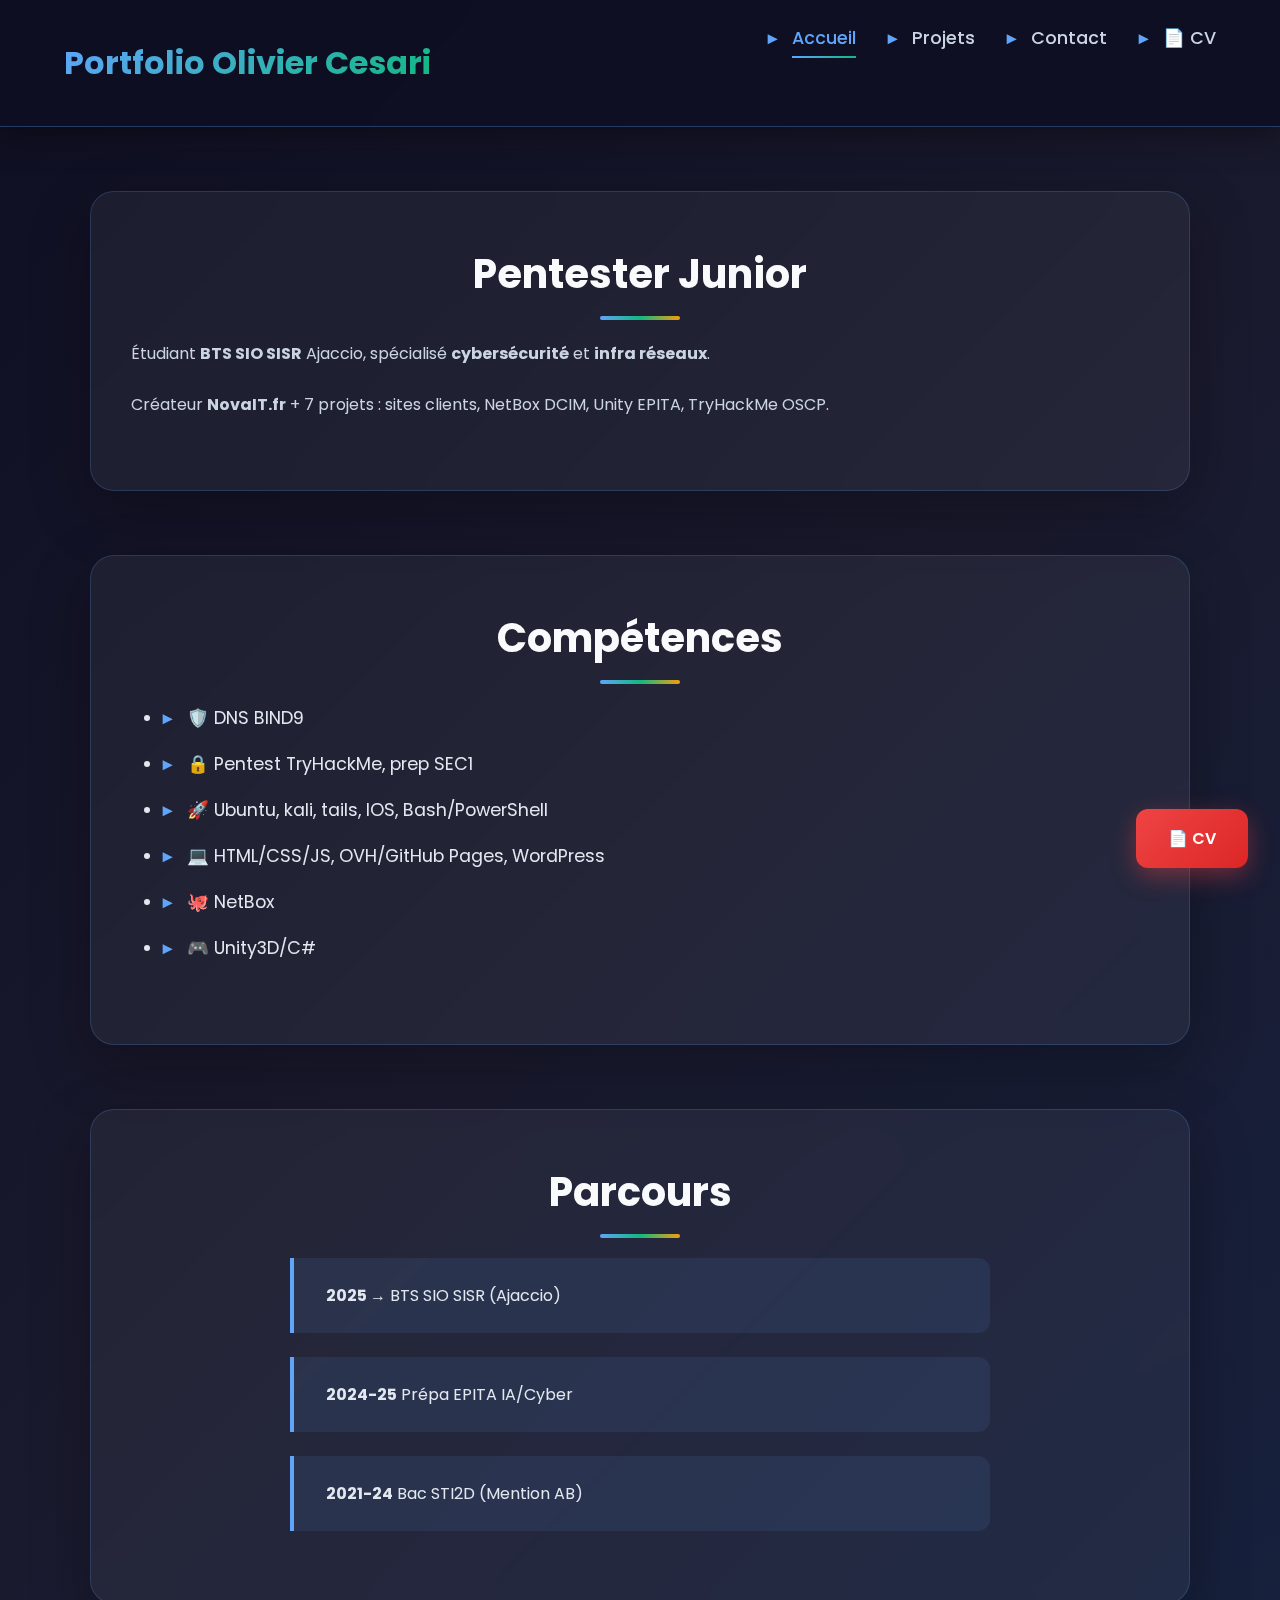
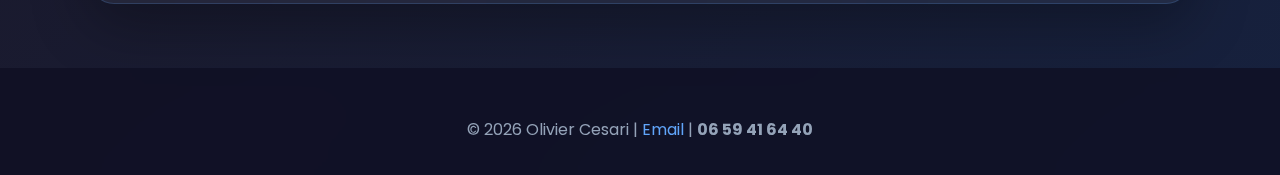
<file: index.html>
<!DOCTYPE html>
<html lang="fr">
<head>
    <meta charset="UTF-8">
    <meta name="viewport" content="width=device-width, initial-scale=1.0">
    <title>Portfolio Olivier Cesari | BTS SIO Cybersécurité</title>
    <meta name="description" content="Étudiant BTS SIO SISR cybersécurité Ajaccio. Projets NovaIT.fr, NetBox, TryHackMe.">
    <link href="https://fonts.googleapis.com/css2?family=Poppins:wght@300;400;500;600;700&display=swap" rel="stylesheet">
    <link rel="stylesheet" href="style.css">
</head>
<body>
    <header>
        <h1>Portfolio Olivier Cesari</h1>
        <nav>
            <ul>
                <li><a href="index.html" class="active">Accueil</a></li>
                <li><a href="projets.html">Projets</a></li>
                <li><a href="contact.html">Contact</a></li>
                <li><a href="Olivier cesari.pdf" download>📄 CV</a></li>
            </ul>
        </nav>
    </header>
    <main>
        <section id="accueil">
            <h2>Pentester Junior</h2>
            <p>Étudiant <strong>BTS SIO SISR</strong> Ajaccio, spécialisé <strong>cybersécurité</strong> et <strong>infra réseaux</strong>.</p>
            <p>Créateur <strong>NovaIT.fr</strong> + 7 projets : sites clients, NetBox DCIM, Unity EPITA, TryHackMe OSCP.</p>
        </section>
        <section>
            <h2>Compétences</h2>
            <ul>
                <li>🛡️ DNS BIND9</li>
                <li>🔒 Pentest TryHackMe, prep SEC1</li>
                <li>🚀 Ubuntu, kali, tails, IOS, Bash/PowerShell</li>
                <li>💻 HTML/CSS/JS, OVH/GitHub Pages, WordPress</li>
                <li>🐙 NetBox</li>
                <li>🎮 Unity3D/C# </li>
            </ul>
        </section>
        <section>
            <h2>Parcours</h2>
            <div class="timeline">
                <div class="timeline-item"><strong>2025 →</strong> BTS SIO SISR (Ajaccio)</div>
                <div class="timeline-item"><strong>2024-25</strong> Prépa EPITA IA/Cyber</div>
                <div class="timeline-item"><strong>2021-24</strong> Bac STI2D (Mention AB)</div>
            </div>
        </section>
    </main>
    <footer>
        © 2026 Olivier Cesari | <a href="mailto:cesariolivier7@gmail.com">Email</a> | <strong>06 59 41 64 40</strong>
    </footer>
    <a href="CV_Olivier_Cesari.pdf" download class="fixed-cv">📄 CV</a>
    <script>
        document.querySelectorAll('a[href^="#"]').forEach(a => a.addEventListener('click', e => {
            e.preventDefault(); document.querySelector(a.getAttribute('href')).scrollIntoView({behavior: 'smooth'});
        }));
    </script>
</body>
</html>
</file>
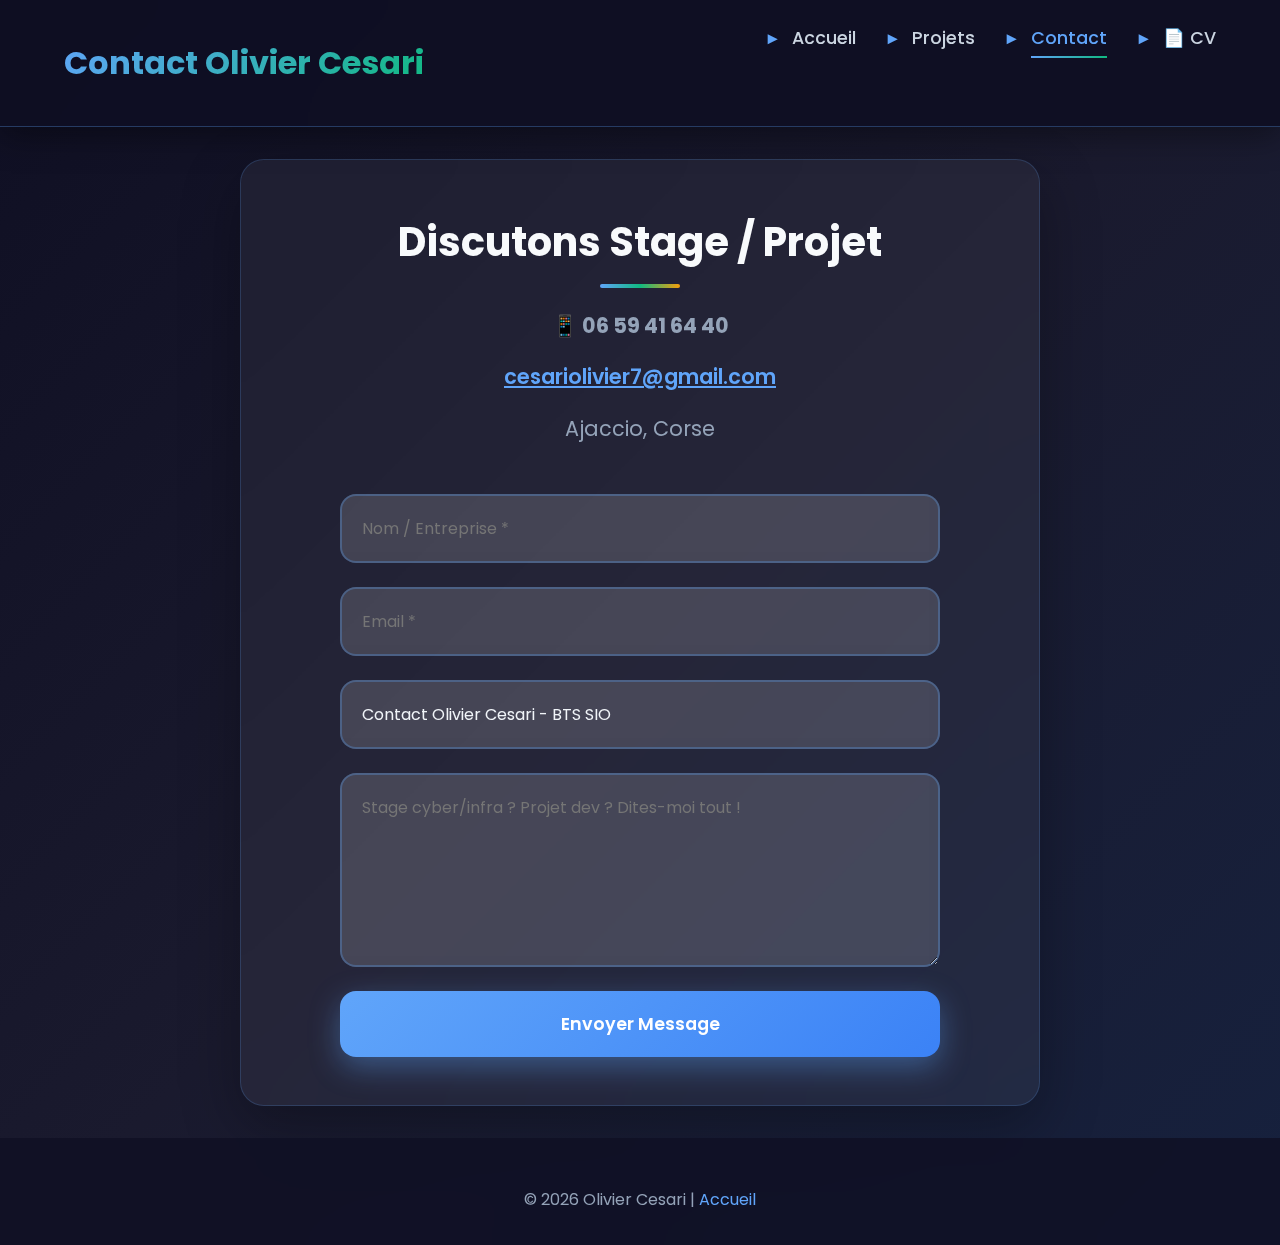
<file: contact.html>
<!DOCTYPE html>
<html lang="fr">
<head>
    <meta charset="UTF-8">
    <meta name="viewport" content="width=device-width, initial-scale=1.0">
    <title>Contact - Olivier Cesari BTS SIO</title>
    <meta name="description" content="Contact Olivier Cesari BTS SIO cybersécurité Ajaccio. Stage/projet cyber/infra.">
    <link href="https://fonts.googleapis.com/css2?family=Poppins:wght@300;400;500;600;700&display=swap" rel="stylesheet">
    <link rel="stylesheet" href="style.css">
</head>
<body>
    <header>
        <h1>Contact Olivier Cesari</h1>
        <nav>
            <ul>
                <li><a href="index.html">Accueil</a></li>
                <li><a href="projets.html">Projets</a></li>
                <li><a href="contact.html" class="active">Contact</a></li>
                <li><a href="Olivier cesari.pdf" download>📄 CV</a></li>
            </ul>
        </nav>
    </header>
    <main>
        <section class="contact-hero">
            <h2>Discutons Stage / Projet</h2>
            <div class="contact-info">
                <p><strong>📱 06 59 41 64 40</strong></p>
                <p><a href="mailto:cesariolivier7@gmail.com">cesariolivier7@gmail.com</a></p>
                <p>Ajaccio, Corse</p>
            </div>
            <form action="https://formspree.io/f/VOTRE_FORM_ID" method="POST" class="contact-form">
                <input type="text" name="nom" placeholder="Nom / Entreprise *" required>
                <input type="email" name="_replyto" placeholder="Email *" required>
                <input type="_subject" value="Contact Olivier Cesari - BTS SIO" type="hidden">
                <textarea name="message" rows="6" placeholder="Stage cyber/infra ? Projet dev ? Dites-moi tout !" required></textarea>
                <button type="submit">Envoyer Message</button>
            </form>
        </section>
    </main>
    <footer>
        © 2026 Olivier Cesari | <a href="index.html">Accueil</a>
    </footer>
    <script>
        // Message succès après envoi (Formspree redirige)
        if (window.location.search.includes('submitted')) {
            document.querySelector('.contact-hero').innerHTML += '<p style="color:green; text-align:center;">✅ Message envoyé ! Je réponds sous 24h.</p>';
        }
    </script>
</body>
</html>
</file>
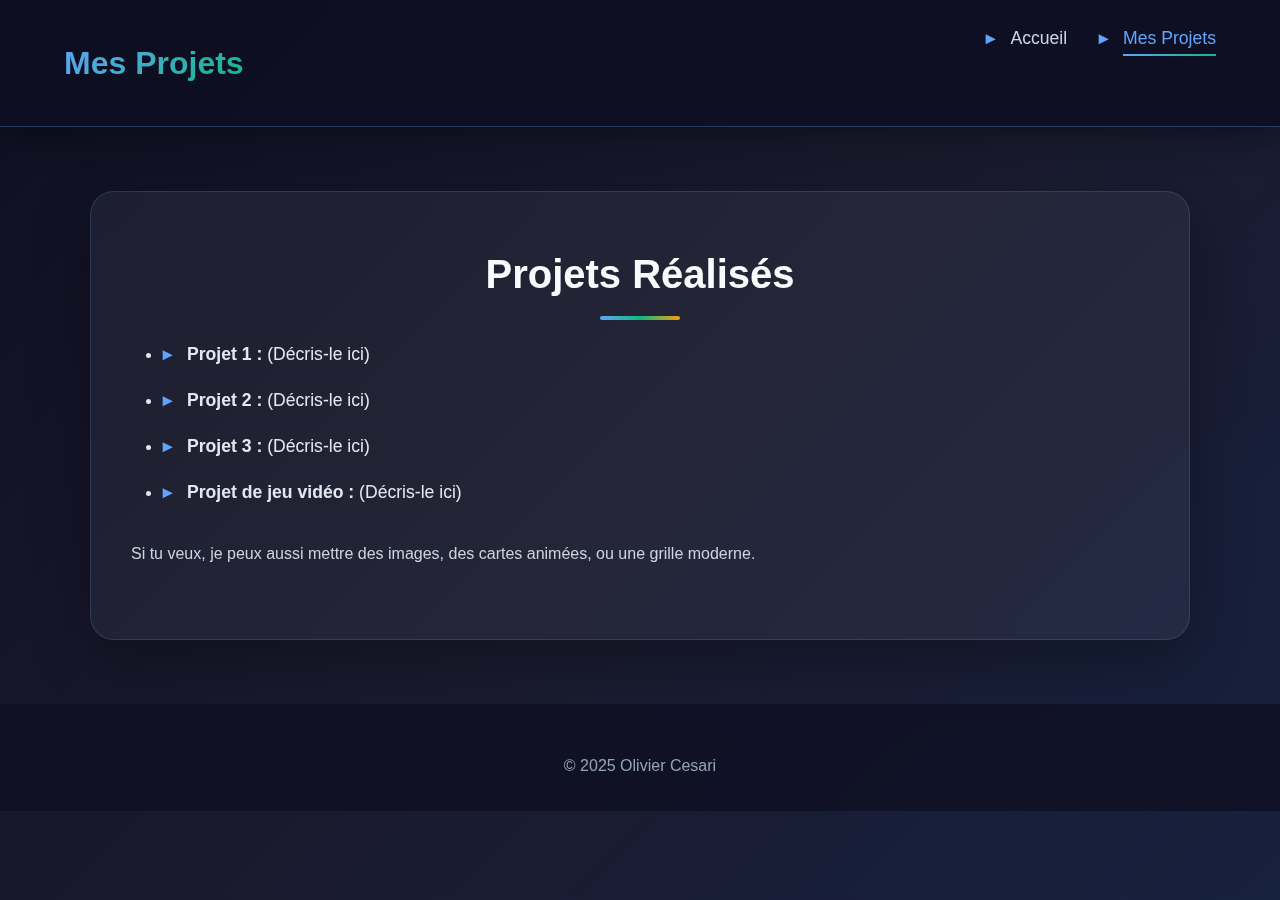
<file: projets.html>
<!DOCTYPE html>
<html lang="fr">
<head>
    <meta charset="UTF-8">
    <meta name="viewport" content="width=device-width, initial-scale=1.0">
    <title>Mes Projets – Olivier Cesari</title>
    <link rel="stylesheet" href="style.css">
</head>
<body>

<header>
    <h1>Mes Projets</h1>
    <nav>
        <ul>
            <li><a href="index.html">Accueil</a></li>
            <li><a href="projets.html" class="active">Mes Projets</a></li>
        </ul>
    </nav>
</header>

<main>

<section>
    <h2>Projets Réalisés</h2>
    <ul>
        <li><strong>Projet 1 :</strong> (Décris-le ici)</li>
        <li><strong>Projet 2 :</strong> (Décris-le ici)</li>
        <li><strong>Projet 3 :</strong> (Décris-le ici)</li>
        <li><strong>Projet de jeu vidéo :</strong> (Décris-le ici)</li>
    </ul>

    <p>Si tu veux, je peux aussi mettre des images, des cartes animées, ou une grille moderne.</p>
</section>

</main>

<footer>
    © 2025 Olivier Cesari
</footer>

</body>
</html>
</file>
<file: style.css>
/* ========================================
   STYLE.CSS - Portfolio Olivier Cesari
   Design cyber moderne, responsive 2026
======================================== */

/* GLOBAL RESET & BASE */
* { margin: 0; padding: 0; box-sizing: border-box; }
html { scroll-behavior: smooth; }
body {
    font-family: 'Poppins', sans-serif;
    background: linear-gradient(135deg, #0f0f23 0%, #1a1a2e 50%, #16213e 100%);
    color: #e2e8f0;
    line-height: 1.7;
    min-height: 100vh;
}

/* HEADER PREMIUM */
header {
    background: rgba(15, 15, 35, 0.95);
    backdrop-filter: blur(20px);
    border-bottom: 1px solid rgba(96, 165, 250, 0.3);
    color: #fff;
    padding: 1.5rem 5%;
    position: sticky;
    top: 0;
    z-index: 1000;
    display: flex;
    justify-content: space-between;
    align-items: center;
    box-shadow: 0 8px 32px rgba(0,0,0,0.4);
}
header h1 { 
    font-size: clamp(1.5rem, 4vw, 2rem); 
    font-weight: 700; 
    background: linear-gradient(135deg, #60a5fa, #10b981);
    -webkit-background-clip: text;
    -webkit-text-fill-color: transparent;
    background-clip: text;
}
nav ul { 
    list-style: none; 
    display: flex; 
    gap: 2rem; 
}
nav a {
    color: #cbd5e1;
    text-decoration: none;
    font-weight: 500;
    position: relative;
    padding: 0.5rem 0;
    transition: all 0.3s ease;
}
nav a::after {
    content: '';
    position: absolute;
    bottom: 0;
    left: 0;
    width: 0;
    height: 2px;
    background: linear-gradient(90deg, #60a5fa, #10b981);
    transition: width 0.3s ease;
}
nav a:hover::after, nav .active::after { width: 100%; }
nav a:hover, nav .active { color: #60a5fa; }

/* SECTIONS MODERNES */
section {
    max-width: 1100px;
    margin: 4rem auto;
    padding: 3rem 2.5rem;
    background: rgba(255, 255, 255, 0.05);
    backdrop-filter: blur(20px);
    border-radius: 24px;
    border: 1px solid rgba(96, 165, 250, 0.2);
    box-shadow: 0 20px 60px rgba(0,0,0,0.3);
}
section h2 {
    margin-bottom: 2rem;
    font-size: clamp(1.8rem, 5vw, 2.5rem);
    font-weight: 700;
    color: #f8fafc;
    position: relative;
    text-align: center;
}
section h2::after {
    content: '';
    position: absolute;
    bottom: -12px;
    left: 50%;
    transform: translateX(-50%);
    width: 80px;
    height: 4px;
    background: linear-gradient(90deg, #60a5fa, #10b981, #f59e0b);
    border-radius: 2px;
}

/* TYPO & LISTS */
h3 { font-size: 1.4rem; font-weight: 600; color: #f1f5f9; margin-bottom: 1rem; }
p { color: #cbd5e1; margin-bottom: 1.5rem; }
ul { margin-left: 2rem; margin-bottom: 2rem; }
ul li {
    margin-bottom: 1rem;
    font-size: 1.1rem;
    position: relative;
    padding-left: 1.5rem;
    color: #e2e8f0;
}
ul li::before {
    content: '▸';
    position: absolute;
    left: 0;
    color: #60a5fa;
    font-weight: bold;
}

/* TIMELINE */
.timeline { max-width: 700px; margin: 0 auto; }
.timeline-item {
    margin: 1.5rem 0;
    padding: 1.5rem 2rem;
    background: rgba(96, 165, 250, 0.1);
    border-left: 4px solid #60a5fa;
    border-radius: 0 12px 12px 0;
}

/* PROJETS GRID */
.projets-grid {
    display: grid;
    grid-template-columns: repeat(auto-fit, minmax(360px, 1fr));
    gap: 2rem;
    margin-top: 3rem;
}
.projet-card {
    background: rgba(255, 255, 255, 0.08);
    backdrop-filter: blur(20px);
    padding: 2rem;
    border-radius: 20px;
    border: 1px solid rgba(96, 165, 250, 0.3);
    transition: all 0.4s ease;
    position: relative;
    overflow: hidden;
}
.projet-card::before {
    content: '';
    position: absolute;
    top: 0; left: 0; right: 0;
    height: 4px;
    background: linear-gradient(90deg, #60a5fa, #10b981, #f59e0b);
}
.projet-card:hover {
    transform: translateY(-10px);
    box-shadow: 0 25px 50px rgba(96, 165, 250, 0.3);
    border-color: #60a5fa;
}
.projet-image {
    width: 100%;
    height: 200px;
    object-fit: cover;
    border-radius: 12px;
    margin-bottom: 1rem;
}
.tech-list {
    display: flex;
    flex-wrap: wrap;
    gap: 0.75rem;
    margin: 1.5rem 0;
}
.tech-list li {
    background: linear-gradient(135deg, #60a5fa, #3b82f6);
    color: white;
    padding: 0.5rem 1rem;
    border-radius: 20px;
    font-size: 0.85rem;
    font-weight: 500;
}
.links {
    display: flex;
    gap: 1rem;
}
.links a {
    background: rgba(16, 185, 129, 0.2);
    color: #10b981;
    padding: 0.75rem 1.5rem;
    text-decoration: none;
    border-radius: 25px;
    border: 1px solid rgba(16, 185, 129, 0.5);
    font-weight: 500;
    transition: all 0.3s ease;
}
.links a:hover {
    background: #10b981;
    color: white;
    transform: translateY(-2px);
}

/* CONTACT DÉDIÉ */
.contact-hero {
    max-width: 800px;
    margin: 2rem auto;
    padding: 3rem 2rem;
    text-align: center;
}
.contact-info p {
    font-size: 1.3rem;
    margin: 1rem 0;
    color: #94a3b8;
}
.contact-info a { color: #60a5fa; font-weight: 600; }
.contact-form {
    display: grid;
    gap: 1.5rem;
    margin-top: 3rem;
    max-width: 600px;
    margin-left: auto;
    margin-right: auto;
}
.contact-form input, .contact-form textarea {
    padding: 1.25rem;
    border: 2px solid rgba(96, 165, 250, 0.3);
    border-radius: 16px;
    font-family: inherit;
    font-size: 1rem;
    background: rgba(255, 255, 255, 0.1);
    color: #f1f5f9;
    backdrop-filter: blur(10px);
    transition: all 0.3s ease;
}
.contact-form input:focus, .contact-form textarea:focus {
    outline: none;
    border-color: #60a5fa;
    box-shadow: 0 0 0 4px rgba(96, 165, 250, 0.2);
    background: rgba(255, 255, 255, 0.15);
}
.contact-form button {
    background: linear-gradient(135deg, #60a5fa, #3b82f6);
    color: white;
    border: none;
    padding: 1.25rem 3rem;
    border-radius: 16px;
    cursor: pointer;
    font-weight: 600;
    font-size: 1.1rem;
    font-family: inherit;
    transition: all 0.3s ease;
    box-shadow: 0 10px 30px rgba(96, 165, 250, 0.4);
}
.contact-form button:hover {
    transform: translateY(-3px);
    box-shadow: 0 15px 40px rgba(96, 165, 250, 0.5);
}

/* BOUTONS & LIENS */
.btn-cv, .fixed-cv {
    background: linear-gradient(135deg, #ef4444, #dc2626);
    color: white;
    padding: 1rem 2rem;
    text-decoration: none;
    border-radius: 12px;
    font-weight: 600;
    display: inline-block;
    transition: all 0.3s ease;
    box-shadow: 0 8px 25px rgba(239, 68, 68, 0.4);
}
.fixed-cv {
    position: fixed;
    bottom: 2rem;
    right: 2rem;
    z-index: 999;
}
.btn-cv:hover, .fixed-cv:hover {
    transform: translateY(-3px);
    box-shadow: 0 12px 35px rgba(239, 68, 68, 0.6);
}

/* FOOTER */
footer {
    text-align: center;
    padding: 3rem 2rem 2rem;
    color: #94a3b8;
    background: rgba(15, 15, 35, 0.8);
    backdrop-filter: blur(20px);
}
footer a { color: #60a5fa; text-decoration: none; }

/* RESPONSIVE */
@media (max-width: 768px) {
    header { padding: 1rem 2rem; flex-direction: column; gap: 1rem; }
    nav ul { gap: 1.5rem; flex-wrap: wrap; justify-content: center; }
    section { margin: 2rem 1rem; padding: 2rem 1.5rem; }
    .projets-grid { grid-template-columns: 1fr; gap: 1.5rem; }
    .fixed-cv { bottom: 1rem; right: 1rem; padding: 0.75rem 1.5rem; font-size: 0.9rem; }
}

/* ANIMATIONS */
@keyframes slideUp {
    from { opacity: 0; transform: translateY(30px); }
    to { opacity: 1; transform: translateY(0); }
}
section { animation: slideUp 0.8s ease-out; }
</file>
